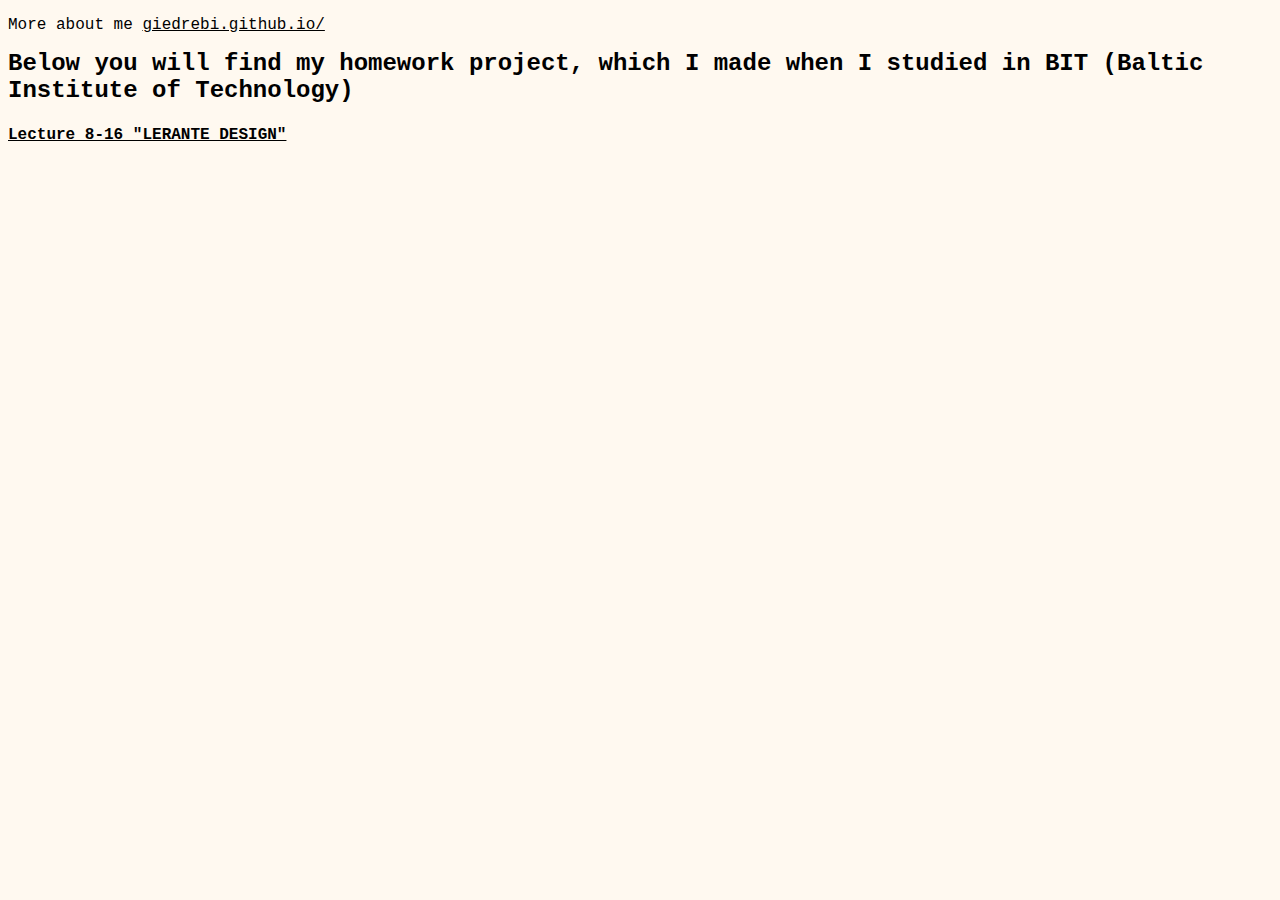
<file: index.html>
<!DOCTYPE html>
<html lang="en">
<head>
    <meta charset="UTF-8">
    <meta http-equiv="X-UA-Compatible" content="IE=edge">
    <meta name="viewport" content="width=device-width, initial-scale=1.0">
    <meta name="author" content="Giedre Bielske">
    <meta name="title" content="Homework projects">
    <meta name="description" content="Homework projects, which I (Giedre Bielske) made when I studied in BIT (Baltic Institute of Technology) ">
    <meta name="keywords" content="homework, projects">
    <meta name="robots" content="index">
    <meta name="googlebot" content="index">
    <link rel="canonical" href="https://giedrebi.github.io/BIT_PROJECTS_HTML/" />
    <link rel="stylesheet" href="style.css">

    <!-- Global site tag (gtag.js) - Google Analytics -->
    <script async src="https://www.googletagmanager.com/gtag/js?id=G-Q8RZ3QVWTM"></script>
    <script>
    window.dataLayer = window.dataLayer || [];
    function gtag(){dataLayer.push(arguments);}
    gtag('js', new Date());

    gtag('config', 'G-Q8RZ3QVWTM');
    </script>

    <title>Homework project</title>
    
</head>
<body>
    <p>More about me <a href="https://giedrebi.github.io/" target="_blank">giedrebi.github.io/</a></p>
    <h1>Below you will find my homework project, which I made when I studied in BIT (Baltic Institute of Technology)</h1>
    <section>
        <h3><a href="CSS/Lecture_8/Landing_page.html" target="_blank">Lecture 8-16 "LERANTE DESIGN"</a></h3>
    </section>
</body>
</html>
</file>
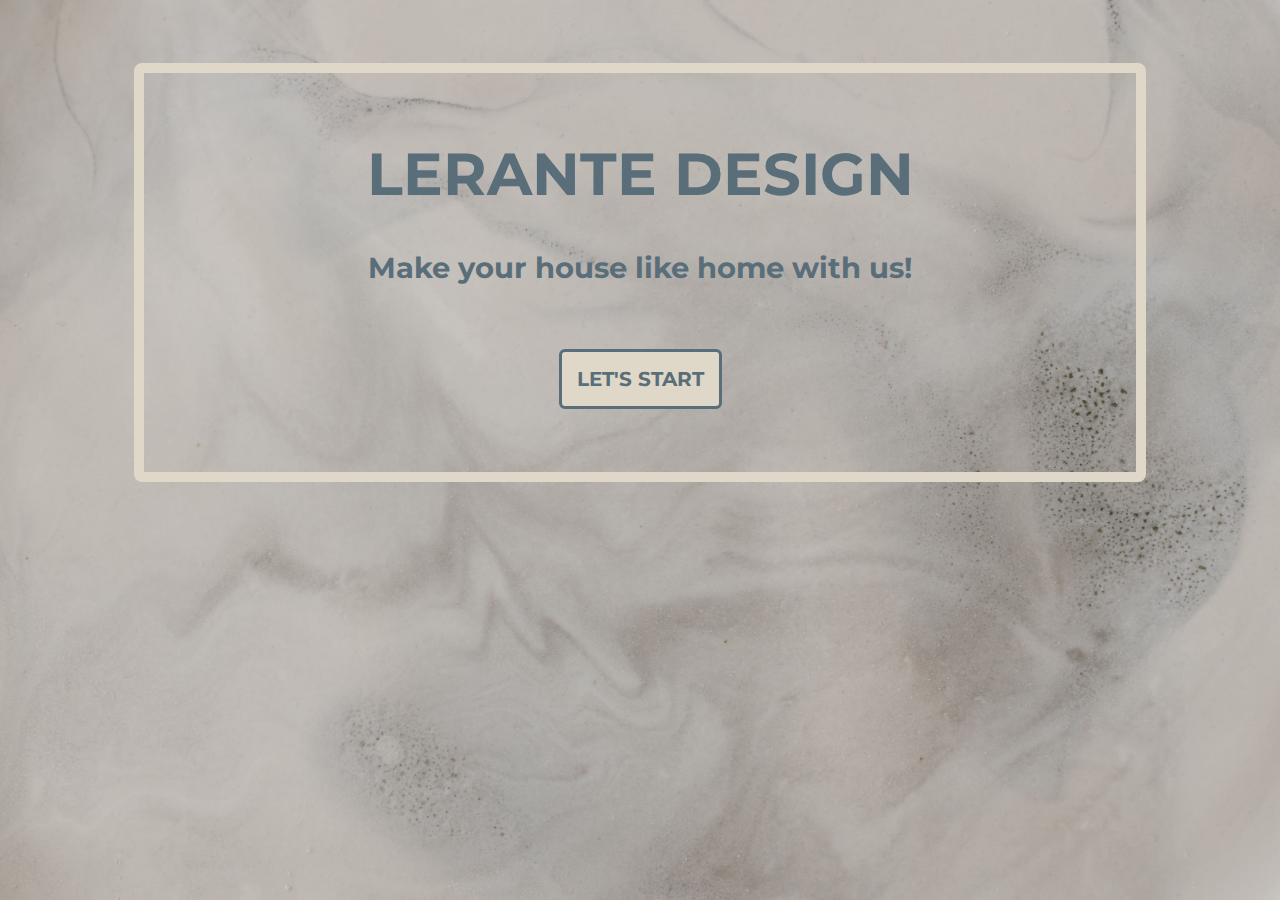
<file: CSS/Lecture_8/Landing_page.html>
<!DOCTYPE html>
<html lang="en">
<head>
    <meta charset="UTF-8">
    <meta http-equiv="X-UA-Compatible" content="IE=edge">
    <meta name="viewport" content="width=device-width, initial-scale=1.0">
    <link rel="stylesheet" href="style_landing_page.css">
    <meta name="author" content="Giedre Bielske"/>
    <meta name="title" content="LERANTE DESIGN"/>
    <meta name="description" content="We are interior design company, who will make your house like home." />
    <meta name="keywords" content="interior, design, home"/>
    <meta name="robots" content="index"/>
    <meta name="googlebot" content="index"/>
    <title>LERANTE DESIGN</title>

    <meta property="og:title" content="LERANTE DESIGN" />
	<meta property="og:description" content="We are interior design company, who will make your house like home." />
    <meta property="og:url" content="https://giedrebi.github.io/BIT_PROJECTS_CSS/CSS/Lecture_8/Landing_page.html" />
	<meta property="og:image" content="https://giedrebi.github.io/BIT_PROJECTS_CSS/CSS/Lecture_8/images/project1/pexels-vecislavas-popa-1571454.jpg" />
    <meta property="og:image:alt" content="brown and nude interior design" />
    <meta property="og:type" content="article"/>

    <meta name="twitter:card" content="summary_large_image"/>
	<meta name="twitter:title" content="LERANTE DESIGN"/>
	<meta name="twitter:description" content="We are interior design company, who will make your house like home."/>
	<meta name="twitter:image" content="https://giedrebi.github.io/BIT_PROJECTS_CSS/CSS/Lecture_8/images/project1/pexels-vecislavas-popa-1571454.jpg"/>

    <link rel="preconnect" href="https://fonts.googleapis.com">
    <link rel="preconnect" href="https://fonts.gstatic.com" crossorigin>
    <link href="https://fonts.googleapis.com/css2?family=Montserrat:wght@100;200&display=swap" rel="stylesheet"> 
   
    <!-- Global site tag (gtag.js) - Google Analytics -->
    <script async src="https://www.googletagmanager.com/gtag/js?id=G-Q8RZ3QVWTM"></script>
    <script>
    window.dataLayer = window.dataLayer || [];
    function gtag(){dataLayer.push(arguments);}
    gtag('js', new Date());

    gtag('config', 'G-Q8RZ3QVWTM');
    </script>
</head>
<body>
    <div>
        <h1>LERANTE DESIGN</h1>
        <h2>Make your house like home with us!</h2>
        <a href="pages/Main_page.html">LET'S START</a>
    </div>
</body>
</html>
</file>
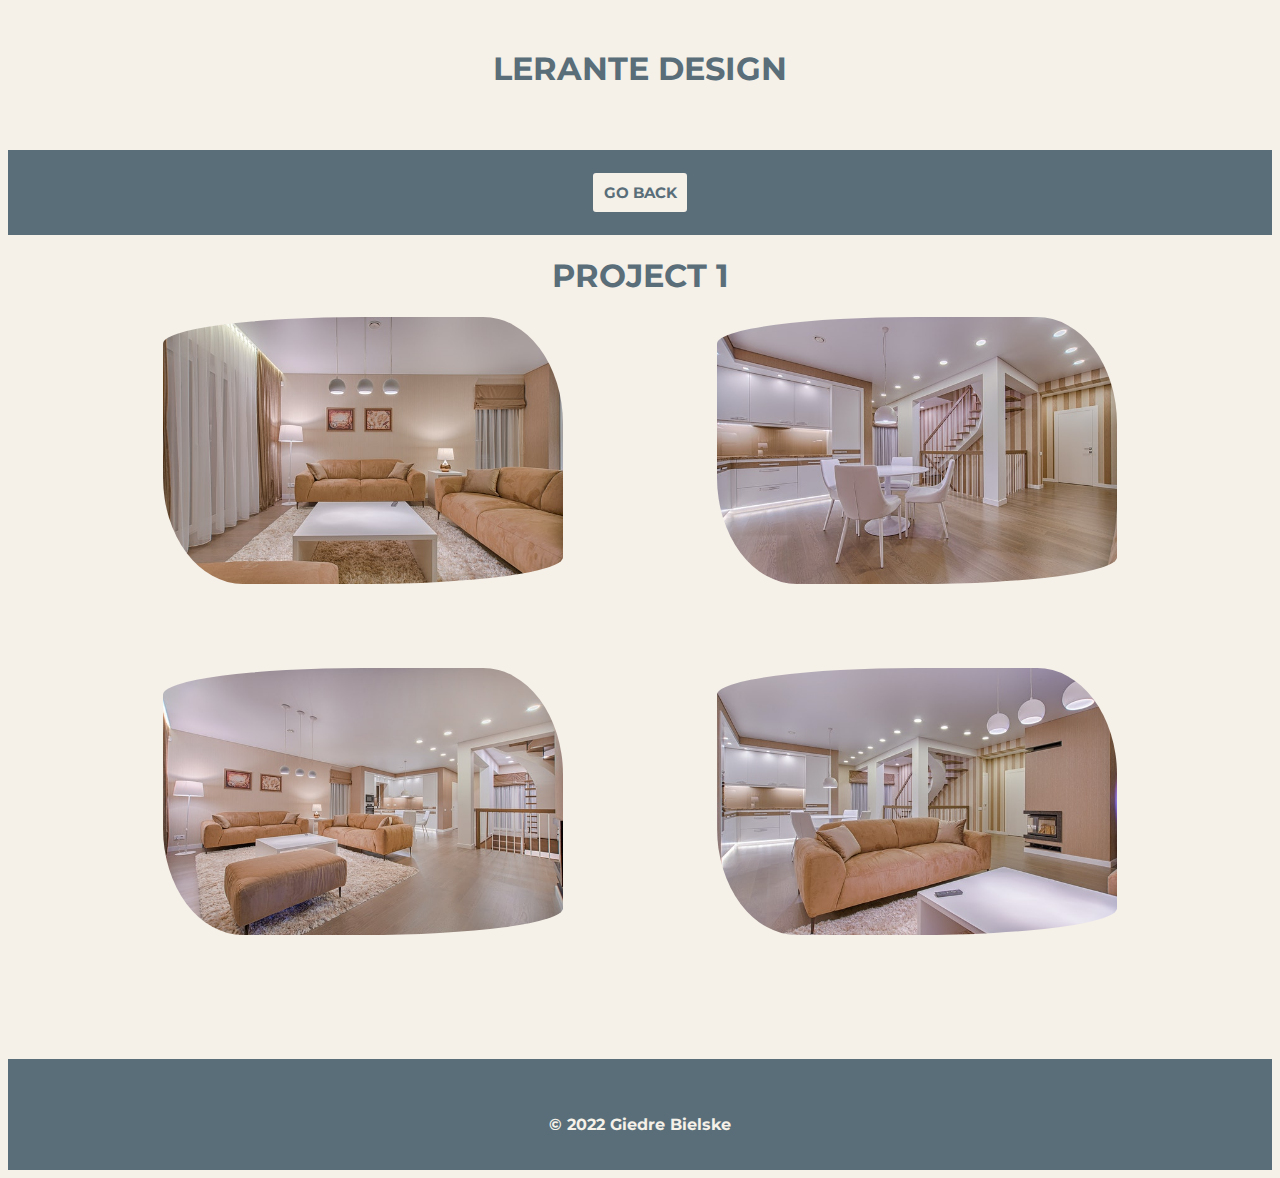
<file: CSS/Lecture_8/pages/Project1.html>
<!DOCTYPE html>
<html lang="en">
<head>
    <meta charset="UTF-8">
    <meta http-equiv="X-UA-Compatible" content="IE=edge">
    <meta name="viewport" content="width=device-width, initial-scale=1.0">
    <meta name="author" content="Giedre Bielske"/>
    <meta name="title" content="LERANTE DESIGN"/>
    <meta name="description" content="We are interior design company, who will make your house like home. Here you can see some photos from one of our projects." />
    <meta name="keywords" content="interior, design, home"/>
    <meta name="robots" content="index"/>
    <meta name="googlebot" content="index"/>
    <title>LERANTE DESIGN</title>

    <meta property="og:title" content="LERANTE DESIGN" />
	<meta property="og:description" content="We are interior design company, who will make your house like home. Here you can see some photos from one of our projects." />
    <meta property="og:url" content="https://giedrebi.github.io/BIT_PROJECTS_CSS/CSS/Lecture_8/pages/Project1.html" />
	<meta property="og:image" content="https://giedrebi.github.io/BIT_PROJECTS_CSS/CSS/Lecture_8/images/project1/pexels-vecislavas-popa-1571454.jpg" />
    <meta property="og:image:alt" content="brown and nude interior design" />
    <meta property="og:type" content="article"/>

    <meta name="twitter:card" content="summary_large_image"/>
	<meta name="twitter:title" content="LERANTE DESIGN"/>
	<meta name="twitter:description" content="We are interior design company, who will make your house like home. Here you can see some photos from one of our projects."/>
	<meta name="twitter:image" content="https://giedrebi.github.io/BIT_PROJECTS_CSS/CSS/Lecture_8/images/project1/pexels-vecislavas-popa-1571454.jpg"/>

    <link rel="stylesheet" href="projects_styles.css">
    <link rel="preconnect" href="https://fonts.googleapis.com">
    <link rel="preconnect" href="https://fonts.gstatic.com" crossorigin>
    <link href="https://fonts.googleapis.com/css2?family=Montserrat:wght@100;200&display=swap" rel="stylesheet">
  
    <!-- Global site tag (gtag.js) - Google Analytics -->
    <script async src="https://www.googletagmanager.com/gtag/js?id=G-Q8RZ3QVWTM"></script>
    <script>
    window.dataLayer = window.dataLayer || [];
    function gtag(){dataLayer.push(arguments);}
    gtag('js', new Date());

    gtag('config', 'G-Q8RZ3QVWTM');
    </script>
</head>
<body>
    <div id="logo">
        <h1>LERANTE DESIGN</h1>
    </div>
    <nav id="nav_menu">
        <a class="menu" href="Main_page.html">GO BACK</a>
    </nav>
        <h1 class="name">PROJECT 1</h1>
        <div class="row">
            <div>
                <img id="image" src="../images/project1/pexels-vecislavas-popa-1571454.jpg" alt="Photo by Vecislavas Popa from Pexels">
            </div>
            <div>
                <img id="image" src="../images/project1/pexels-vecislavas-popa-1571455.jpg" alt="Photo by Vecislavas Popa from Pexels" >
            </div>
        </div>
        <div class="row">
            <div>
                <img id="image" src="../images/project1/pexels-vecislavas-popa-1571456.jpg" alt="Photo by Vecislavas Popa from Pexels">
            </div>
            <div>
                <img id="image" src="../images/project1/pexels-vecislavas-popa-1571457.jpg" alt="Photo by Vecislavas Popa from Pexels" >
            </div>
        </div>
    <footer>
        <p>&#169; 2022 Giedre Bielske</p>
    </footer>
</body>
</html>
</file>
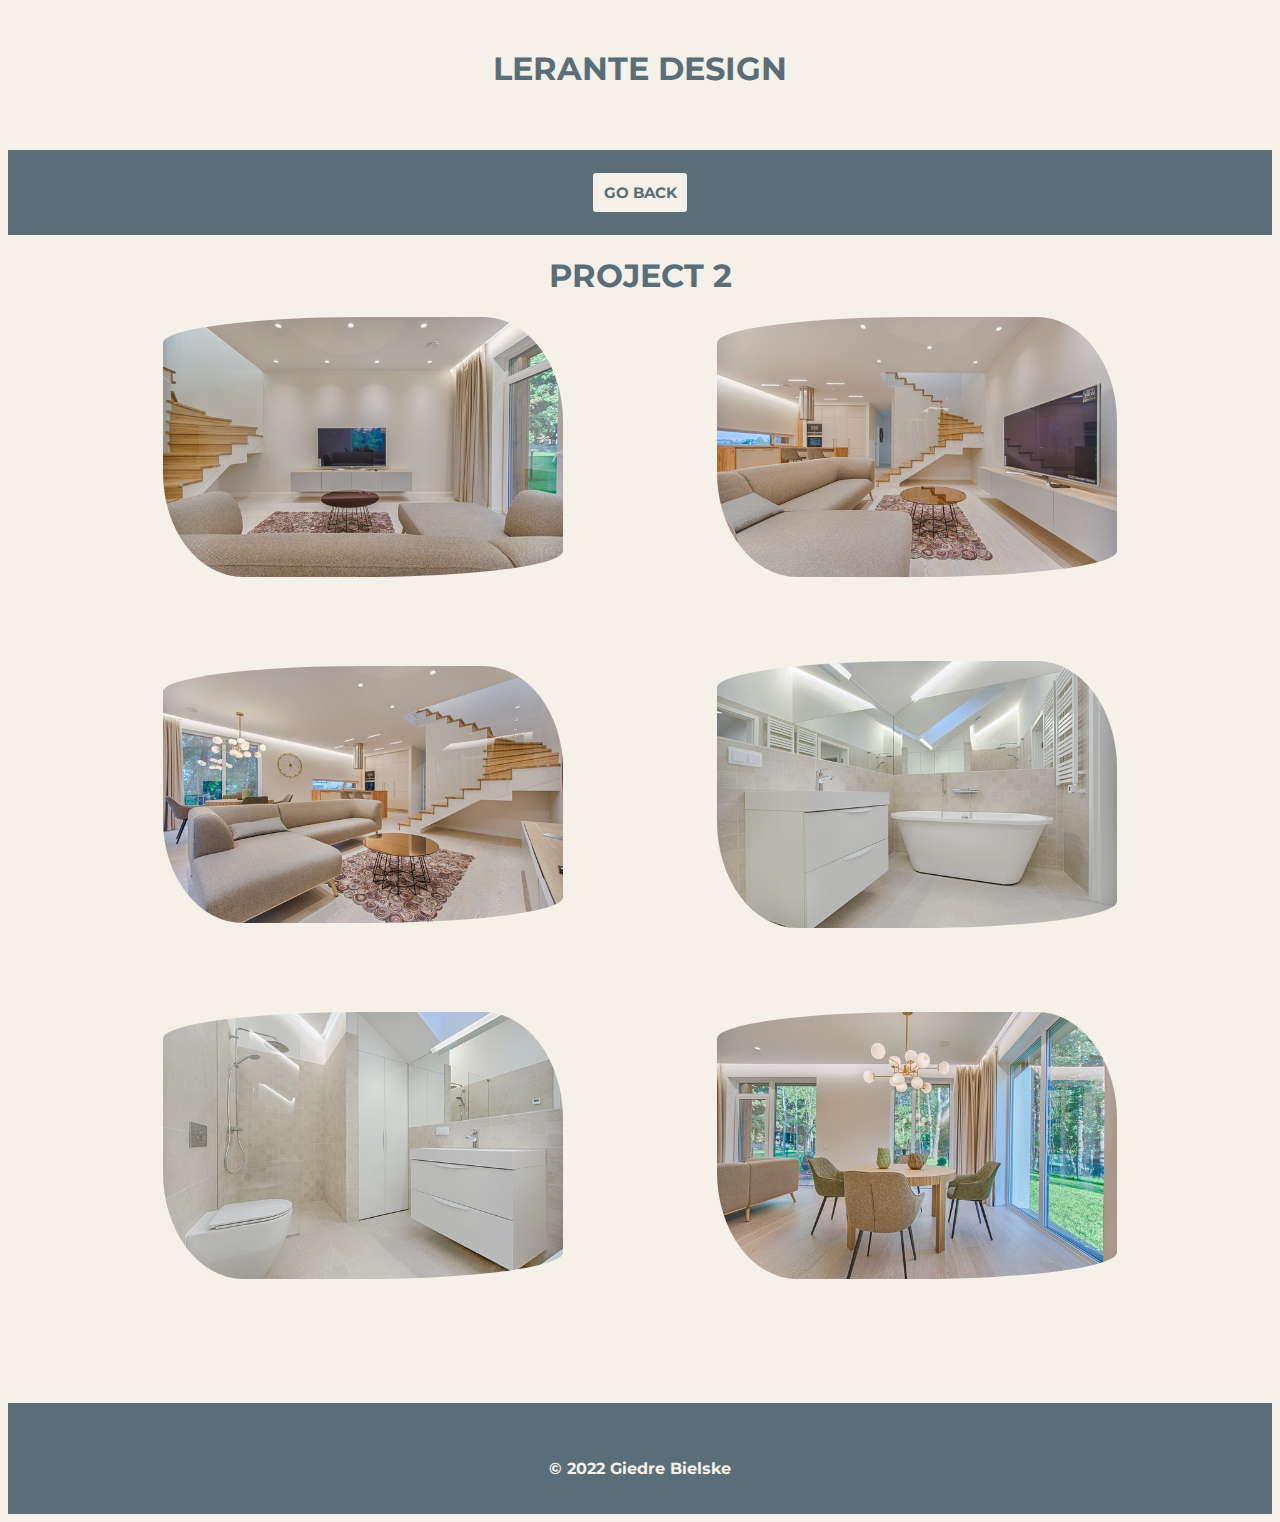
<file: CSS/Lecture_8/pages/Project2.html>
<!DOCTYPE html>
<html lang="en">
<head>
    <meta charset="UTF-8">
    <meta http-equiv="X-UA-Compatible" content="IE=edge">
    <meta name="viewport" content="width=device-width, initial-scale=1.0">
    <meta name="author" content="Giedre Bielske"/>
    <meta name="title" content="LERANTE DESIGN"/>
    <meta name="description" content="We are interior design company, who will make your house like home. Here you can see some photos from one of our projects." />
    <meta name="keywords" content="interior, design, home"/>
    <meta name="robots" content="index"/>
    <meta name="googlebot" content="index"/>
    <title>LERANTE DESIGN</title>

    <meta property="og:title" content="LERANTE DESIGN" />
	<meta property="og:description" content="We are interior design company, who will make your house like home. Here you can see some photos from one of our projects." />
    <meta property="og:url" content="https://giedrebi.github.io/BIT_PROJECTS_CSS/CSS/Lecture_8/pages/Project2.html" />
	<meta property="og:image" content="https://giedrebi.github.io/BIT_PROJECTS_CSS/CSS/Lecture_8/images/project2/pexels-vecislavas-popa-1571460.jpg" />
    <meta property="og:image:alt" content="brown and nude interior design" />
    <meta property="og:type" content="article"/>

    <meta name="twitter:card" content="summary_large_image"/>
	<meta name="twitter:title" content="LERANTE DESIGN"/>
	<meta name="twitter:description" content="We are interior design company, who will make your house like home. Here you can see some photos from one of our projects."/>
	<meta name="twitter:image" content="https://giedrebi.github.io/BIT_PROJECTS_CSS/CSS/Lecture_8/images/project2/pexels-vecislavas-popa-1571460.jpg"/>

    <link rel="stylesheet" href="projects_styles.css">
    <link rel="preconnect" href="https://fonts.googleapis.com">
    <link rel="preconnect" href="https://fonts.gstatic.com" crossorigin>
    <link href="https://fonts.googleapis.com/css2?family=Montserrat:wght@100;200&display=swap" rel="stylesheet">
  
    <!-- Global site tag (gtag.js) - Google Analytics -->
    <script async src="https://www.googletagmanager.com/gtag/js?id=G-Q8RZ3QVWTM"></script>
    <script>
    window.dataLayer = window.dataLayer || [];
    function gtag(){dataLayer.push(arguments);}
    gtag('js', new Date());

    gtag('config', 'G-Q8RZ3QVWTM');
    </script>
</head>
<body>
    <div id="logo">
        <h1>LERANTE DESIGN</h1>
    </div>
    <nav id="nav_menu">
        <a class="menu" href="Main_page.html">GO BACK</a>
    </nav>
        <h1 class="name">PROJECT 2</h1>
        <div class="row">
            <div>
                <img id="image" src="../images/project2/pexels-vecislavas-popa-1571458.jpg" alt="Photo by Vecislavas Popa from Pexels">
            </div>
            <div>
                <img id="image" src="../images/project2/pexels-vecislavas-popa-1571459.jpg" alt="Photo by Vecislavas Popa from Pexels" >
            </div>
        </div>
        <div class="row">
            <div>
                <img id="image" src="../images/project2/pexels-vecislavas-popa-1571460.jpg" alt="Photo by Vecislavas Popa from Pexels">
            </div>
            <div>
                <img id="image" src="../images/project2/pexels-vecislavas-popa-1571461.jpg" alt="Photo by Vecislavas Popa from Pexels" >
            </div>
        </div>
        <div class="row">
            <div>
                <img id="image" src="../images/project2/pexels-vecislavas-popa-1571462.jpg" alt="Photo by Vecislavas Popa from Pexels">
            </div>
            <div>
                <img id="image" src="../images/project2/pexels-vecislavas-popa-1571463 (1).jpg" alt="Photo by Vecislavas Popa from Pexels" >
            </div>
        </div>
    <footer>
        <p>&#169; 2022 Giedre Bielske</p>
    </footer>
</body>
</html>
</file>
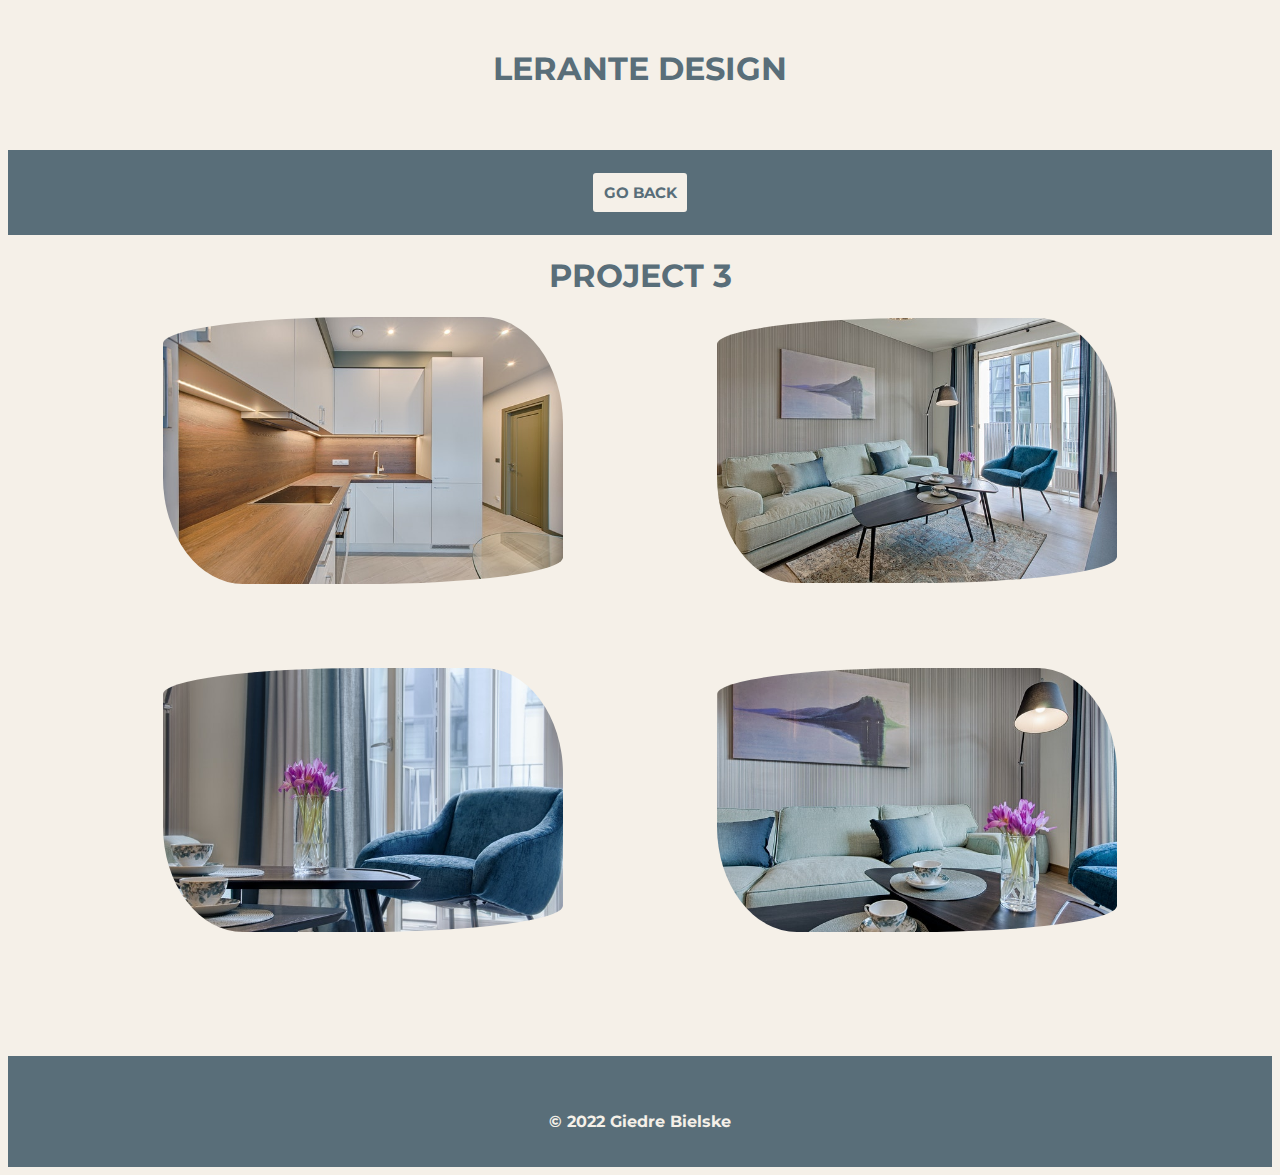
<file: CSS/Lecture_8/pages/Project3.html>
<!DOCTYPE html>
<html lang="en">
<head>
    <meta charset="UTF-8">
    <meta http-equiv="X-UA-Compatible" content="IE=edge">
    <meta name="viewport" content="width=device-width, initial-scale=1.0">
    <meta name="author" content="Giedre Bielske"/>
    <meta name="title" content="LERANTE DESIGN"/>
    <meta name="description" content="We are interior design company, who will make your house like home. Here you can see some photos from one of our projects." />
    <meta name="keywords" content="interior, design, home"/>
    <meta name="robots" content="index"/>
    <meta name="googlebot" content="index"/>
    <title>LERANTE DESIGN</title>

    <meta property="og:title" content="LERANTE DESIGN" />
	<meta property="og:description" content="We are interior design company, who will make your house like home. Here you can see some photos from one of our projects." />
    <meta property="og:url" content="https://giedrebi.github.io/BIT_PROJECTS_CSS/CSS/Lecture_8/pages/Project3.html" />
	<meta property="og:image" content="https://giedrebi.github.io/BIT_PROJECTS_CSS/CSS/Lecture_8/images/project3/pexels-vecislavas-popa-817762.jpg" />
    <meta property="og:image:alt" content="brown and nude interior design" />
    <meta property="og:type" content="article"/>

    <meta name="twitter:card" content="summary_large_image"/>
	<meta name="twitter:title" content="LERANTE DESIGN"/>
	<meta name="twitter:description" content="We are interior design company, who will make your house like home. Here you can see some photos from one of our projects."/>
	<meta name="twitter:image" content="https://giedrebi.github.io/BIT_PROJECTS_CSS/CSS/Lecture_8/images/project3/pexels-vecislavas-popa-817762.jpg"/>

    <link rel="stylesheet" href="projects_styles.css">
    <link rel="preconnect" href="https://fonts.googleapis.com">
    <link rel="preconnect" href="https://fonts.gstatic.com" crossorigin>
    <link href="https://fonts.googleapis.com/css2?family=Montserrat:wght@100;200&display=swap" rel="stylesheet">
  
    <!-- Global site tag (gtag.js) - Google Analytics -->
    <script async src="https://www.googletagmanager.com/gtag/js?id=G-Q8RZ3QVWTM"></script>
    <script>
    window.dataLayer = window.dataLayer || [];
    function gtag(){dataLayer.push(arguments);}
    gtag('js', new Date());

    gtag('config', 'G-Q8RZ3QVWTM');
    </script>
</head>
<body>
    <div id="logo">
        <h1>LERANTE DESIGN</h1>
    </div>
    <nav id="nav_menu">
        <a class="menu" href="Main_page.html">GO BACK</a>
    </nav>
        <h1 class="name">PROJECT 3</h1>
        <div class="row">
            <div>
                <img id="image" src="../images/project3/pexels-vecislavas-popa-1643384.jpg" alt="Photo by Vecislavas Popa from Pexels">
            </div>
            <div>
                <img id="image" src="../images/project3/pexels-vecislavas-popa-817762.jpg" alt="Photo by Vecislavas Popa from Pexels" >
            </div>
        </div>
        <div class="row">
            <div>
                <img id="image" src="../images/project3/pexels-vecislavas-popa-817763.jpg" alt="Photo by Vecislavas Popa from Pexels">
            </div>
            <div>
                <img id="image" src="../images/project3/pexels-vecislavas-popa-817780.jpg" alt="Photo by Vecislavas Popa from Pexels" >
            </div>
        </div>
    <footer>
        <p>&#169; 2022 Giedre Bielske</p>
    </footer>
</body>
</html>
</file>
<file: style.css>
body {
    background-color: rgb(255, 249, 240);
    font-family: 'Courier New', Courier, monospace;
}
p {
    color: black;
}
p a {
    color: black;
}
h1 {
    font-size: x-large;
}
h2 {
    font-size: large;
}
h3 a {
    color: black;
    font-size: medium;
}
</file>
<file: CSS/Lecture_8/style_landing_page.css>
body {
    background-image: url(images/cottonbro.jpg);
    background-repeat: no-repeat;
    background-attachment: fixed;
    background-size: cover;
    font-family: 'Montserrat', sans-serif;
    text-align: center;
    color: #596e79;
}
div {
    border: 10px;
    border-color:  #dfd8c8;
    border-style: solid;
    border-radius: 8px;
    padding-top: 2%;
    padding-bottom: 5%;
    padding-left: 2%;
    padding-right: 2%;
    margin: 5% 10%;
}
h1 {
    font-size: 3.7rem;
}
h2 {
    font-size: 1.8rem;
    padding-bottom: 40px;
}
a:link, a:visited {
    font-size: 20px;
    font-weight: bold;
    text-decoration: none;
    color: #596e79;
    display: inline-block;
    font-family: 'Montserrat', sans-serif;
    background-color:#dfd8c8;
    border-radius: 6px;
    border-style: solid;
    padding: 15px;
    transition: 1s;
}
a:hover {
    font-size: 30px;
    text-decoration: none;
    color: #dfd8c8;
    display: inline-block;
    font-family: 'Montserrat', sans-serif;
    background-color:#596e79;
    border-radius: 6px;
    border-style: solid;
    padding: 15px;
}
a:active {
    font-size: 20px;
    text-decoration: none;
    color: #596e79;
    display: inline-block;
    font-family: 'Montserrat', sans-serif;
    background-color:#dfd8c8;
    border-radius: 6px;
    border-style: solid;
    padding: 15px;
}
@media screen and (max-width: 700px) {
    h1 {
        font-size: 3rem;
    }
}
</file>
<file: CSS/Lecture_8/pages/projects_styles.css>
* {
    box-sizing: border-box;
}
body {
    background-color: #f5f0e8; 
    font-family: 'Montserrat', sans-serif;
    font-weight: bold;
    text-align: center;
}
footer {
    background-color: #596e79;
    margin-top: 40px;
    padding-top: 20px;
    padding-bottom: 20px;
}
footer p {
    padding-top: 20px;
    color:#f5f0e8;
}
a.menu:link, a.menu:visited {
    font-size: 15px;
    font-weight: bold;
    text-decoration: none;
    color: #596e79;
    font-family: 'Montserrat', sans-serif;
    background-color:#f5f0e8;
    border-radius: 6px;
    border-style: solid;
    padding: 10px;
    width: 100px;
    transition: 1s;
}
a.menu:hover {
    font-size: 20px;
    text-decoration: none;
    color: #f5f0e8;
    font-family: 'Montserrat', sans-serif;
    background-color:#596e79;
    border-radius: 6px;
    border-style: solid;
    padding: 10px;
    width: 130px;
}
a.menu:active {
    font-size: 15px;
    text-decoration: none;
    color: #596e79;
    font-family: 'Montserrat', sans-serif;
    background-color:#f5f0e8;
    border-radius: 6px;
    border-style: solid;
    padding: 10px;
}
.name {
    font-size: xx-large;
    color: #596e79;
}
.row {
    display: flex;
    flex-wrap: wrap;
    justify-content: space-evenly;
    align-items: center;
    padding-bottom: 80px;
}

.row > div > img {
      flex-basis: 100%;
}
#nav_menu {
    background-color: #596e79;
    display: flex;
    justify-content: space-evenly;
    margin-top: 20px;
    margin-bottom: 20px; 
    position: sticky;
    top: 0rem;
    padding-top: 20px;
    padding-bottom: 20px;
}
#logo {
    text-align: center;
    background-color: #f5f0e8;
    color: #596e79;
    animation-name: logo;
    animation-duration: 3s;
    animation-delay: -1s;
    animation-iteration-count: infinite;
    position: relative;
    margin: 0 auto;
    padding-top: 20px;
    padding-bottom: 20px;
    width: 400px;
    border-radius: 20px;
}
@keyframes logo {
0%   {background-color:#f5f0e8; color: #52575d;}
25%  {background-color:#dfd8c8; color: #15191b;}
50%  {background-color:#596e79; color: #f5f0e8;}
75%  {background-color:#dfd8c8; color: #15191b;}
100% {background-color:#f5f0e8; color: #52575d;}
}
#image {
    width: 400px;
    border-radius: 50% 20% / 10% 40%;
    transition: 1s;
    transition-timing-function: ease-in;
}
#image:hover {
    width: 580px;
    transform: rotate(360deg);
}
@media screen and (max-width: 700px) { 
    .row {
        padding-bottom: 0px;
    }
    #logo {
        width: 70%;
    }
    #image {
        width: 200px;
        padding-bottom: 20px;
    }
    #image:hover {
        width: 300px;
    }
}
</file>
